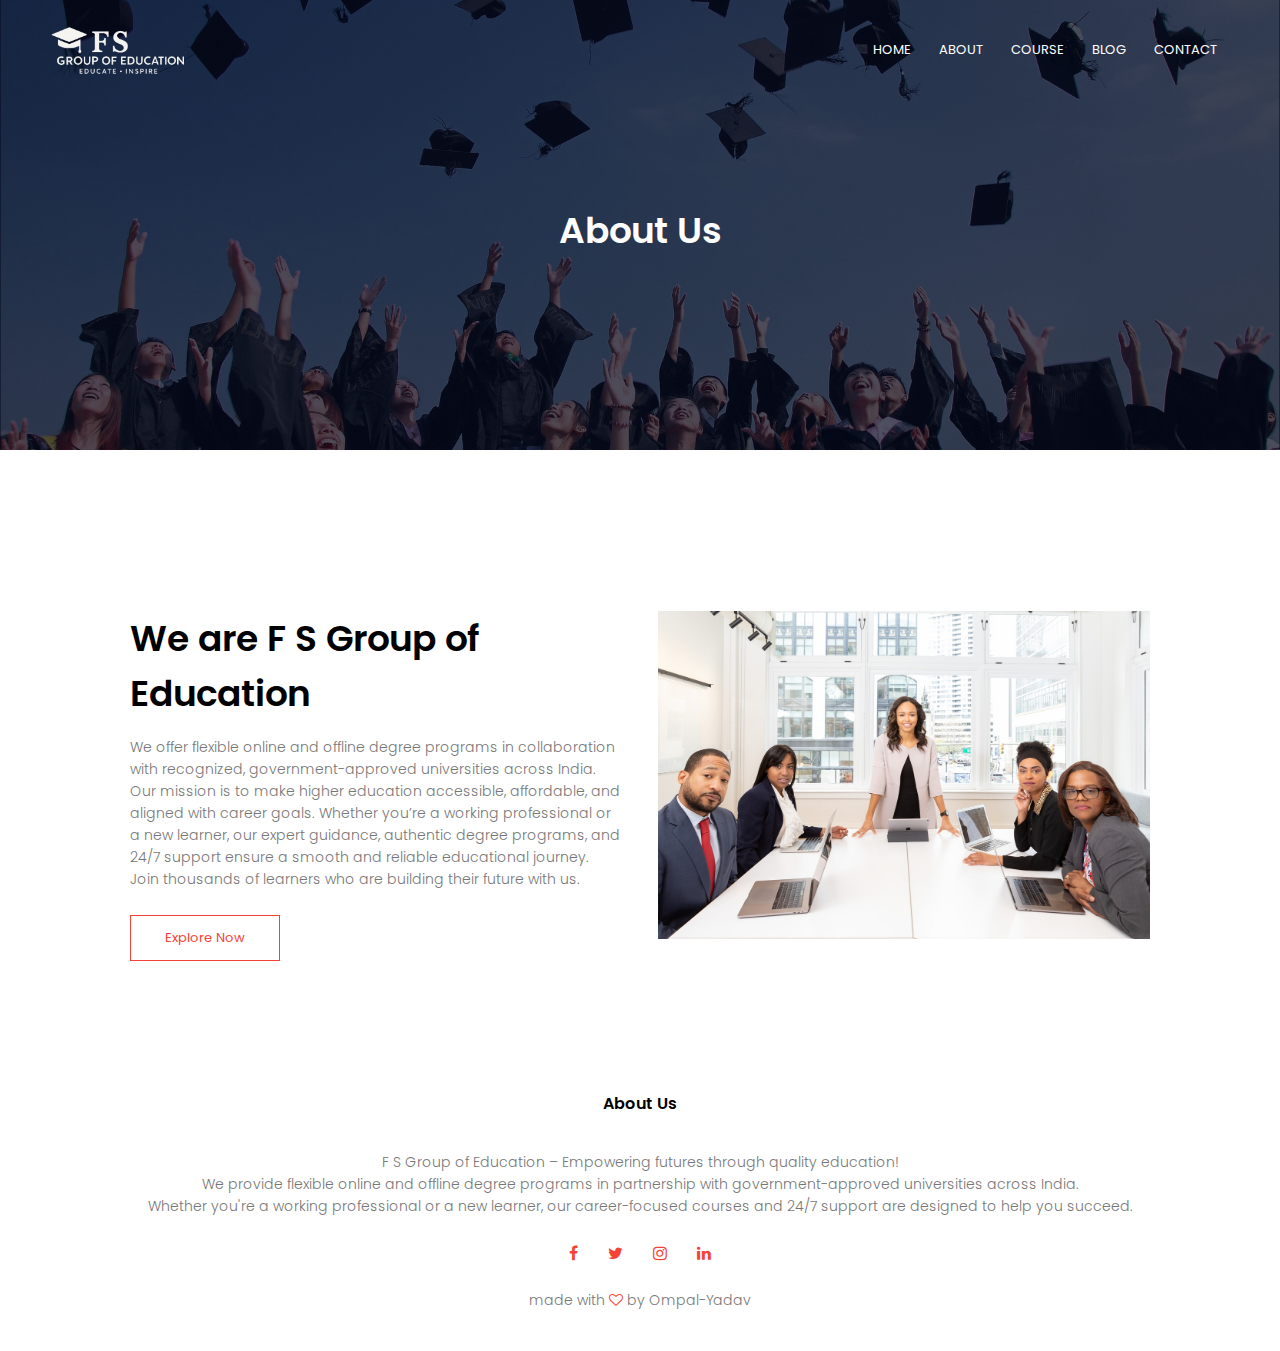
<file: about.html>
<html>
<head>
<meta name="viewport" content="width=device-width, initial-scale=1.0">
<title>University Website</title>
<link rel="stylesheet" href="style.css">
<link href="https://fonts.googleapis.com/css?family=Poppins:100,200,300,400,600,700&display=swap" rel="stylesheet">
<link rel="stylesheet" href="https://stackpath.bootstrapcdn.com/font-awesome/4.7.0/css/font-awesome.min.css"> 
</head>
<body>
    <section class="sub-header">
        <nav>
            <a href="index.html"><img src="images/ChatGPT_Image_Jul_21__2025__05_27_04_PM-removebg-preview.png"></a>
            <div class="nav-links" id="navLinks">  
                <i class="fa fa-close" onclick="hideMenu()"></i>
                <ul>
                    <li><a href="index.html">HOME</a></li>
                    <li><a href="about.html">ABOUT</a></li>
                    <li><a href="course.html">COURSE</a></li>
                    <li><a href="blog.html">BLOG</a></li>
                    <li><a href="contact.html">CONTACT</a></li>
                </ul>
            </div>
            <i class="fa fa-bars" onclick="showMenu()"></i>
        </nav>   
            <h1>About Us</h1>
    </section>
    
    
<!------- about us content -------->
    
<section class="about-us">
    <div class="row">
        <div class="about-col">
            <h1>We are F S Group of Education</h1>     
            <p>We offer flexible online and offline degree programs in collaboration with recognized, government-approved universities across India. Our mission is to make higher education accessible, affordable, and aligned with career goals.
            Whether you’re a working professional or a new learner, our expert guidance, authentic degree programs, and 24/7 support ensure a smooth and reliable educational journey. Join thousands of learners who are building their future with us.</p>
            <a href="./index.html" class="hero-btn red-btn">Explore Now</a>
        </div>
        <div class="about-col">
            <img src="images/about.jpg">
        </div>
    </div>    
</section>
    
<!-------- footer ---------->
  
<section class="footer">
        <h4>About Us</h4>
        <p>F S Group of Education – Empowering futures through quality education! <br>

We provide flexible online and offline degree programs in partnership with government-approved universities across India. <br> Whether you're a working professional or a new learner, our career-focused courses and 24/7 support are designed to help you succeed.</p>
        <div class="icons">
            <a href="https://www.facebook.com/profile.php?id=100026346377918"><i class="fa fa-facebook"></i></a>
            <a href="https://www.facebook.com/profile.php?id=100026346377918"><i class="fa fa-twitter"></i></a>
            <a href="https://www.facebook.com/profile.php?id=100026346377918"><i class="fa fa-instagram"></i></a>
            <a href="https://www.linkedin.com/in/ompalyadav25/"><i class="fa fa-linkedin"></i></a>
            
        </div>
        <a href="https://www.linkedin.com/in/ompalyadav25/" class="footer-link"><p>made with <i class="fa fa-heart-o"></i> by Ompal-Yadav</p></a>
</section>    
  
<!----JavaScript for toggle menu---->
<script>
    var navLinks = document.getElementById("navLinks");

    function showMenu() {
        navLinks.style.right = "0";
    }

    function hideMenu() {
        navLinks.style.right = "-200px";
    }
</script> 
    
</body>
</html>
</file>
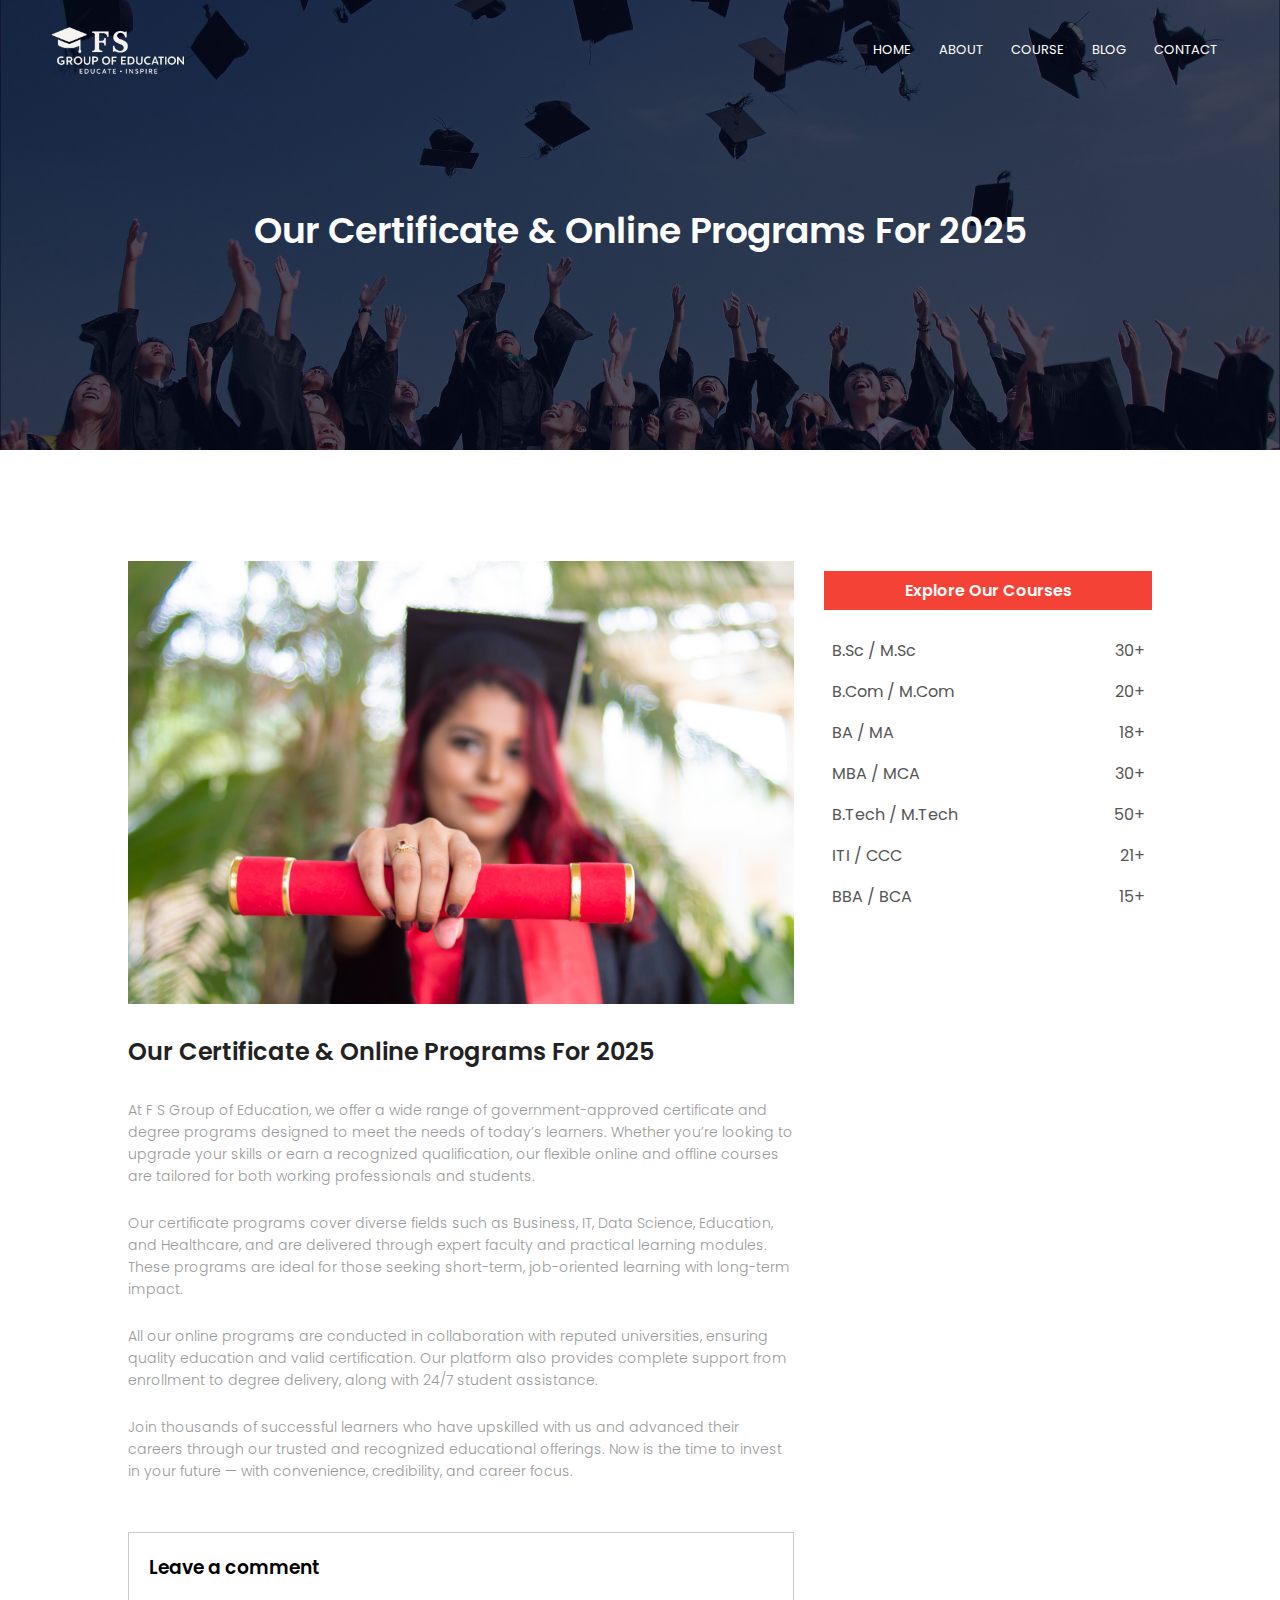
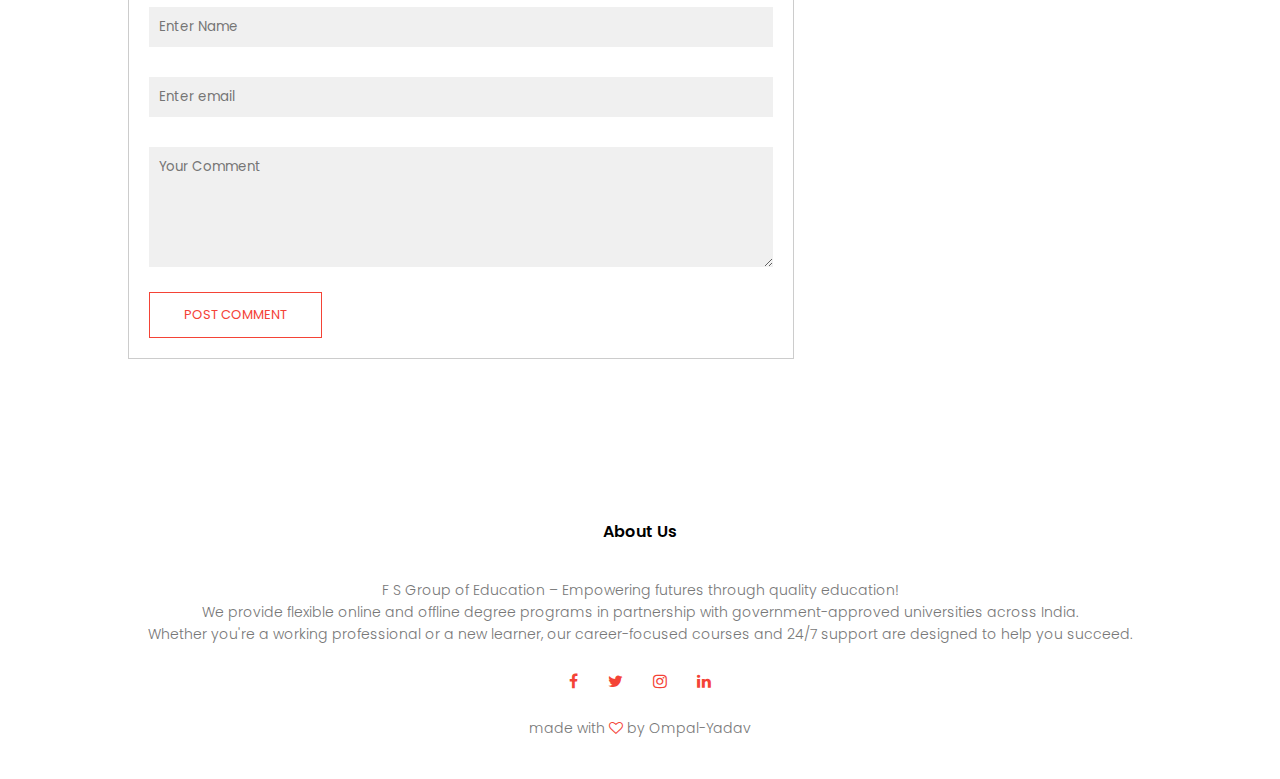
<file: blog.html>
<html>
<head>
<meta name="viewport" content="width=device-width, initial-scale=1.0">
<title>University Website</title>
<link rel="stylesheet" href="style.css">
<link href="https://fonts.googleapis.com/css?family=Poppins:100,200,300,400,600,700&display=swap" rel="stylesheet">
<link rel="stylesheet" href="https://stackpath.bootstrapcdn.com/font-awesome/4.7.0/css/font-awesome.min.css"> 
</head>
<body>
    <section class="sub-header">
        <nav>
            <a href="index.html"><img src="images/ChatGPT_Image_Jul_21__2025__05_27_04_PM-removebg-preview.png"></a>
            <div class="nav-links" id="navLinks">  
                <i class="fa fa-close" onclick="hideMenu()"></i>
                <ul>
                    <li><a href="index.html">HOME</a></li>
                    <li><a href="about.html">ABOUT</a></li>
                    <li><a href="course.html">COURSE</a></li>
                    <li><a href="blog.html">BLOG</a></li>
                    <li><a href="contact.html">CONTACT</a></li>
                </ul>
            </div>
            <i class="fa fa-bars" onclick="showMenu()"></i>
        </nav>
            <h1>Our Certificate & Online Programs For 2025</h1>
    </section>
    
<!---------- Blog Page Content ---------->
    
    <section class="blog-content">
    <div class="row">
    <div class="blog-left">
        <img src="images/certificate.jpg">
        <h2>Our Certificate & Online Programs For 2025</h2>
        
        <p>At F S Group of Education, we offer a wide range of government-approved certificate and degree programs designed to meet the needs of today’s learners. Whether you’re looking to upgrade your skills or earn a recognized qualification, our flexible online and offline courses are tailored for both working professionals and students.</p>
        <br>
        <p>Our certificate programs cover diverse fields such as Business, IT, Data Science, Education, and Healthcare, and are delivered through expert faculty and practical learning modules. These programs are ideal for those seeking short-term, job-oriented learning with long-term impact.</p>
        <br>
        <p>All our online programs are conducted in collaboration with reputed universities, ensuring quality education and valid certification. Our platform also provides complete support from enrollment to degree delivery, along with 24/7 student assistance.</p>
        <br>
         <p>Join thousands of successful learners who have upskilled with us and advanced their careers through our trusted and recognized educational offerings. Now is the time to invest in your future — with convenience, credibility, and career focus.</p>        
        <div class="comment-box">
            <h3>Leave a comment</h3>
            <form class="comment-form">
                    <input type="text" placeholder="Enter Name">
                    <input type="email" placeholder="Enter email">
                    <textarea rows="5" placeholder="Your Comment"></textarea>
                    <button type="submit" class="hero-btn red-btn">POST COMMENT</button>
            </form>
        </div>
    </div>
        
    <div class="blog-right">
        
        
            <h3>Explore Our Courses</h3>
            <div>
                <span>B.Sc / M.Sc</span>
                <span>30+</span>
            </div>
            <div>
                <span>B.Com / M.Com</span>
                <span>20+</span>
            </div>
            <div>
                <span>BA / MA</span>
                <span>18+</span>
            </div>
            <div>
                <span>MBA / MCA</span>
                <span>30+</span>
            </div>
            <div>
                <span>B.Tech / M.Tech</span>
                <span>50+</span>
            </div>
            <div>
                <span>ITI / CCC</span>
                <span>21+</span>
            </div>
            <div>
                <span>BBA / BCA</span>
                <span>15+</span>
            </div>
           
        </div> 
    
    </div>
    </section>
    
<!-------- footer ---------->

<section class="footer">
        <h4>About Us</h4>
        <p>F S Group of Education – Empowering futures through quality education! <br>

We provide flexible online and offline degree programs in partnership with government-approved universities across India. <br> Whether you're a working professional or a new learner, our career-focused courses and 24/7 support are designed to help you succeed.</p>
        <div class="icons">
            <a href="https://www.facebook.com/profile.php?id=100026346377918"><i class="fa fa-facebook"></i></a>
            <a href="https://www.facebook.com/profile.php?id=100026346377918"><i class="fa fa-twitter"></i></a>
            <a href="https://www.facebook.com/profile.php?id=100026346377918"><i class="fa fa-instagram"></i></a>
            <a href="https://www.linkedin.com/in/ompalyadav25/"><i class="fa fa-linkedin"></i></a>
            
        </div>
        <a href="https://www.linkedin.com/in/ompalyadav25/" class="footer-link"><p>made with <i class="fa fa-heart-o"></i> by Ompal-Yadav</p></a>
</section>    

  
<!----JavaScript for toggle menu---->
<script>
    var navLinks = document.getElementById("navLinks");

    function showMenu() {
        navLinks.style.right = "0";
    }

    function hideMenu() {
        navLinks.style.right = "-200px";
    }
</script> 
    
</body>
</html>
</file>
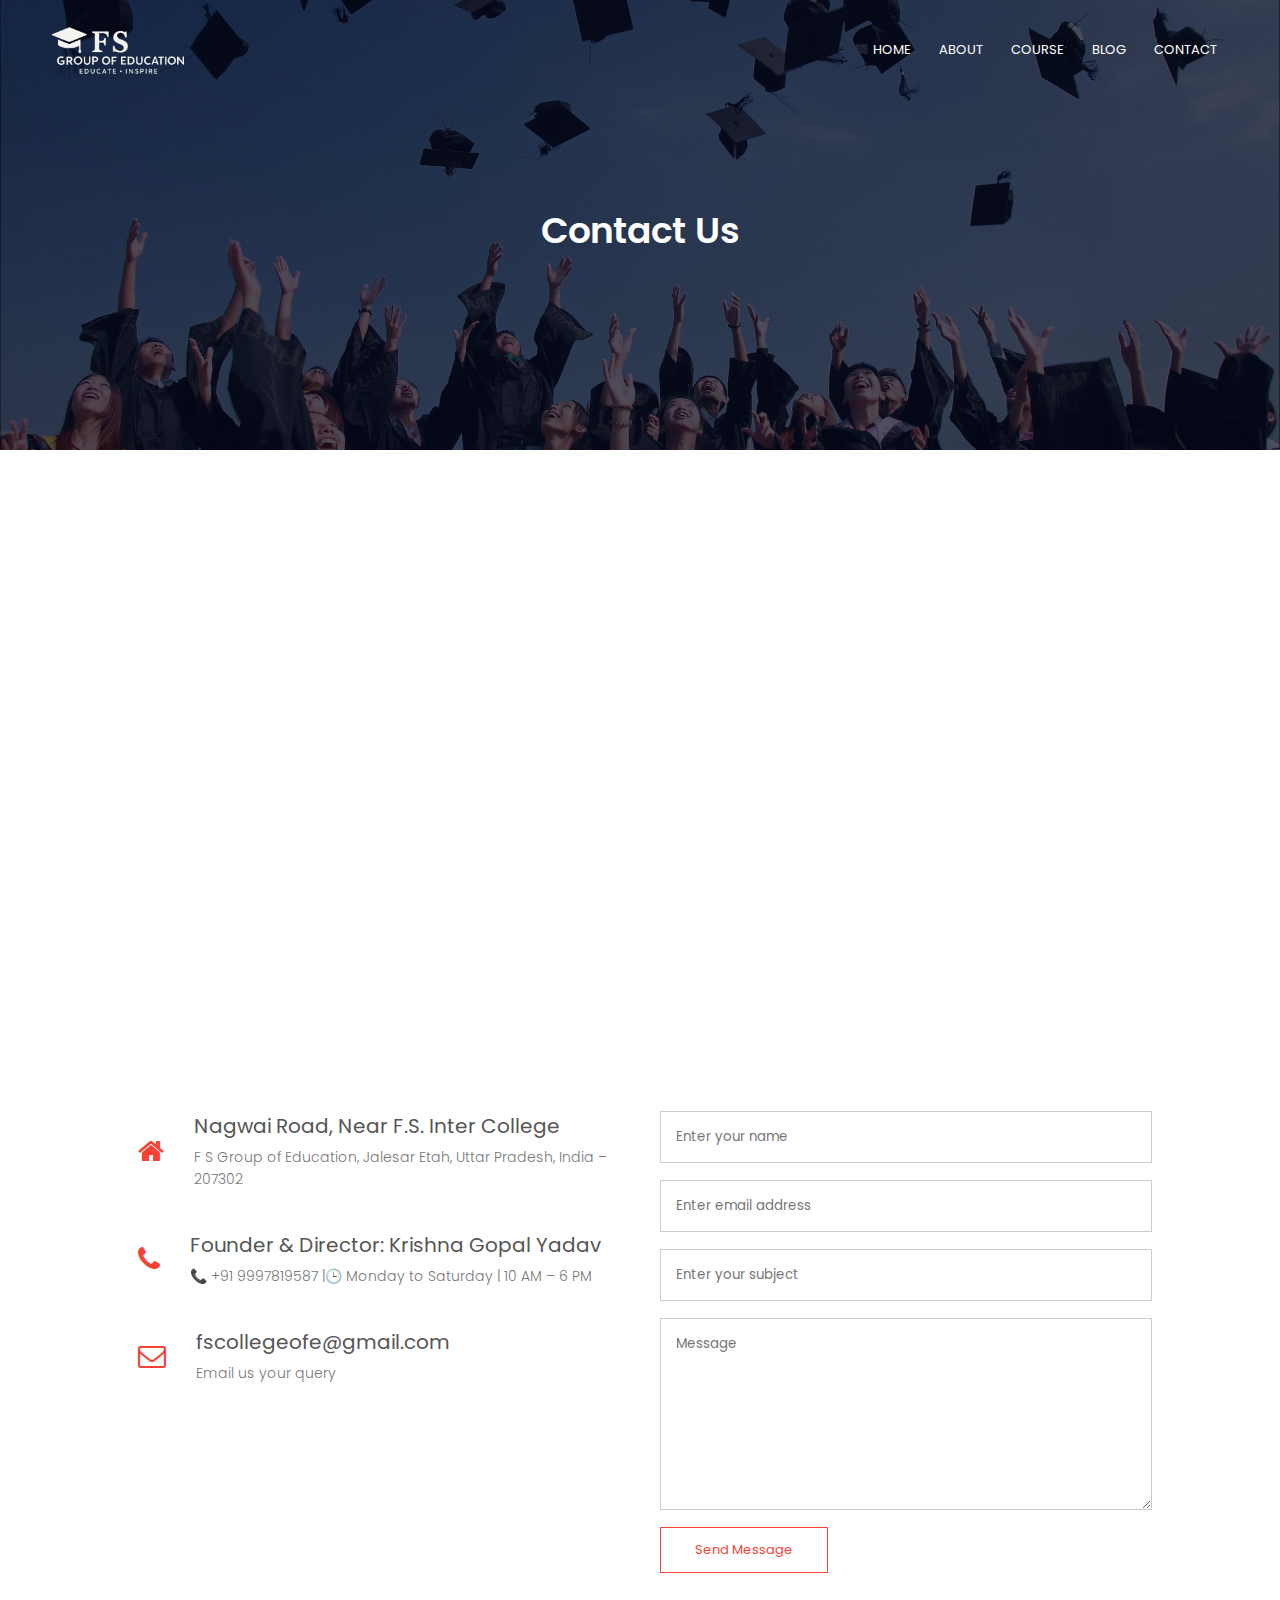
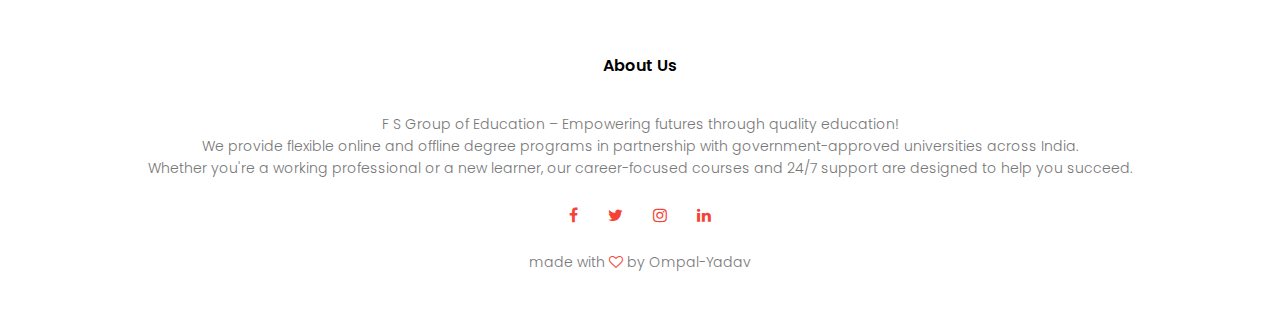
<file: contact.html>
<html>

<head>
    <meta name="viewport" content="width=device-width, initial-scale=1.0">
    <title>University Website Design</title>
    <link rel="stylesheet" href="style.css">
    <link href="https://fonts.googleapis.com/css?family=Poppins:100,200,300,400,600,700&display=swap" rel="stylesheet">
    <link rel="stylesheet" href="https://stackpath.bootstrapcdn.com/font-awesome/4.7.0/css/font-awesome.min.css">
</head>

<body>
    <section class="sub-header">
        <nav>
            <a href="index.html"><img src="images/ChatGPT_Image_Jul_21__2025__05_27_04_PM-removebg-preview.png"></a>
            <div class="nav-links" id="navLinks">
                <i class="fa fa-close" onclick="hideMenu()"></i>
                <ul>
                    <li><a href="index.html">HOME</a></li>
                    <li><a href="about.html">ABOUT</a></li>
                    <li><a href="course.html">COURSE</a></li>
                    <li><a href="blog.html">BLOG</a></li>
                    <li><a href="contact.html">CONTACT</a></li>
                </ul>
            </div>
            <i class="fa fa-bars" onclick="showMenu()"></i>
        </nav>
        <h1>Contact Us</h1>
    </section>


    <!------- Contact Us ------->


    <section class="location">
       <iframe src="https://www.google.com/maps/embed?pb=!1m18!1m12!1m3!1d3540.3734217660776!2d78.2364756!3d27.4576316!2m3!1f0!2f0!3f0!3m2!1i1024!2i768!4f13.1!3m3!1m2!1s0x39748bc79b316633%3A0xa5f3c71473121696!2sKrishna%20Group%20of%20Education!5e0!3m2!1sen!2sin!4v1753260486717!5m2!1sen!2sin" width="600" height="450" style="border:0;" allowfullscreen="" loading="lazy" referrerpolicy="no-referrer-when-downgrade"></iframe>
    </section>

    <section class="contact-us">
        <div class="row">
            <div class="contact-col">
                <div>
                    <i class="fa fa-home"></i>
                    <span>
                        <h5>Nagwai Road, Near F.S. Inter College</h5>
                        <p>F S Group of Education, Jalesar
                            Etah, Uttar Pradesh, India – 207302</p>
                    </span>
                </div>
                <div>
                    <i class="fa fa-phone"></i>
                    <span>
                        <h5>Founder & Director: Krishna Gopal Yadav</h5>
                        <p>📞 +91 9997819587 |🕒 Monday to Saturday | 10 AM – 6 PM</p>
                    </span>
                </div>
                <div>
                    <i class="fa fa-envelope-o"></i>
                    <span>
                        <h5>fscollegeofe@gmail.com</h5>
                        <p>Email us your query</p>
                    </span>
                </div>
            </div>
            <div class="contact-col">
                <form method="post" action="contact-form-handler.php">
                    <input type="text" name="name" placeholder="Enter your name" required>
                    <input type="email" name="email" placeholder="Enter email address" required>
                    <input type="text" name="subject" placeholder="Enter your subject" required>
                    <textarea rows="8" name="message" placeholder="Message" required></textarea>
                    <button type="submit" class="hero-btn red-btn">Send Message</button>
                </form>
            </div>
        </div>
    </section>

    <!-------- footer ---------->
       <section class="footer">
        <h4>About Us</h4>
        <p>F S Group of Education – Empowering futures through quality education! <br>

We provide flexible online and offline degree programs in partnership with government-approved universities across India. <br> Whether you're a working professional or a new learner, our career-focused courses and 24/7 support are designed to help you succeed.</p>
        <div class="icons">
            <a href="https://www.facebook.com/profile.php?id=100026346377918"><i class="fa fa-facebook"></i></a>
            <a href="https://www.facebook.com/profile.php?id=100026346377918"><i class="fa fa-twitter"></i></a>
            <a href="https://www.facebook.com/profile.php?id=100026346377918"><i class="fa fa-instagram"></i></a>
            <a href="https://www.linkedin.com/in/ompalyadav25/"><i class="fa fa-linkedin"></i></a>
            
        </div>
        <a href="https://www.linkedin.com/in/ompalyadav25/" class="footer-link"><p>made with <i class="fa fa-heart-o"></i> by Ompal-Yadav</p></a>
</section>    


    <!----JavaScript for toggle menu---->
    <script>
        var navLinks = document.getElementById("navLinks");

        function showMenu() {
            navLinks.style.right = "0";
        }

        function hideMenu() {
            navLinks.style.right = "-200px";
        }
    </script>

</body>

</html>
</file>
<file: style.css>
*{
    margin: 0;
    padding: 0;
    font-family: 'Poppins', sans-serif;
}
.header{
    min-height: 100vh;
    width: 100%;
    background-image: linear-gradient(rgba(4,9,30,0.7),rgba(4,9,30,0.7)),url(images/clg6.jpg);
    background-position: center;
    background-size: cover;
    position: relative;
    overflow: hidden;
}

nav{
    display: flex;
    padding: 2% 4%;
    justify-content: space-between;
    align-items: center;
}
nav img{
    width: 135px;
}
.nav-links{
    flex: 1;
    text-align: right;
}
.nav-links ul li{
    list-style: none;
    display: inline-block;
    padding: 8px 12px;
    position: relative;
}
.nav-links ul li a{
    color: #fff;
    text-decoration: none;
    font-size: 13px;
}
.nav-links ul li::after{
    content: '';
    width: 0%;
    height: 2px;
    background: #f44336;
    display: block;
    margin: auto;
    transition: .5s;    
}
.nav-links ul li:hover::after{
    width: 100%;
}
nav .fa{
    display: none;
}

.text-box{
    width: 90%;
    color: #fff;
    position: absolute;
    top: 50%;
    left: 50%;
    transform: translate(-50%, -50%);
    text-align: center;
}
.text-box h1{
    font-size: 62px;
}
.text-box p{
    margin: 20px 0 40px;
    font-size: 14px;
    color: #fff;
}
.hero-btn {
    display: inline-block;
    text-decoration: none;
    color: #fff;
    border: 1px solid #fff;
    padding: 12px 34px;
    font-size: 13px;
    background: transparent;
    position: relative;
    cursor: pointer;
    transition: 1s;
}

.hero-btn:hover{
    border: 1px solid #f44336;
    background: #f44336;
}


@media(max-width: 700px)
{
   .nav-links ul li
    {
        display: block;
    }
    .nav-links
    {
        position: fixed;
        background: #f44336;
        height: 100vh;
        width: 200px;
        top: 0;
        right: -200px;
        text-align: left;
        z-index: 2;
        transition: 0.5s;
    }
    .nav-links ul{
        padding: 30px;
    }
    nav .fa{
        display: block;
        color: #fff;
        margin: 10px;
        font-size: 22px;
        cursor: pointer; 
    }
    .text-box h1{
        font-size: 20px;
    }
}

/*---------- course --------*/

.course{
    width: 80%;
    margin: auto;
    text-align: center;
    padding-top: 100px;
}
h1{
    font-size: 36px;
    font-weight: 600;
}
p{
    color: #777;
    font-size: 14px;
    font-weight: 300;
    line-height: 22px;
    padding: 10px;
}
.row{
    margin-top: 5%;
    display: flex;
    justify-content: space-between;  
}
  
.course-col{
    flex-basis: 31%;
    background: #fff3f3;
    border-radius: 10px;
    margin-bottom: 5%;
    padding: 20px 12px;
    box-sizing: border-box;
    transition: .5s;
}
h3{
    text-align: center;
    font-weight: 600;
    margin: 10px 0;
}
.course-col:hover{
    box-shadow: 0 0 20px 0px rgba(0, 0, 0, 0.2);
}

@media (max-width:700px){
    .row{
        flex-direction: column;
    }
} 

/*---------------- campus ----------------*/

.campus{
    width: 80%;
    margin: auto;
    text-align: center;
    padding-top: 50px;
}
.campus-col{
    flex-basis: 32%;
    border-radius: 10px;
    margin-bottom: 30px;
    position: relative;
    overflow: hidden;
}
.campus-col img{
    width: 100%;
}

.layer{
    background: transparent;
    height: 100%;
    width: 100%;
    top: 0;
    left: 0;
    position: absolute;
    transition: .5s;
}
.layer:hover{
    background: rgba(226, 0, 0, 0.7);
}
.layer h3{
    width: 100%;
    font-weight: 500;
    color: #fff;
    font-size: 26px;
    bottom: 0;
    left: 50%;
    transform: translateX(-50%);
    position: absolute;
    opacity: 0;
    transition: .5s;
}
.layer:hover h3{
    bottom: 49%;
    opacity: 1;
}

/*-------------- Facilities ----------------*/

.facility{
    width: 80%;
    margin: auto;
    text-align: center;
    padding-top: 100px;
}
.facility-col{
    flex-basis: 31%;
    border-radius: 10px;
    margin-bottom: 5%;
    text-align: left;
}
.facility-col img{
    width: 100%;
    border-radius: 10px;
}
.facility-col p{
    padding: 0;
}
.facility-col h3{
    margin-top: 16px;
    margin-bottom: 15px;
    text-align: left;
}

/*---------------- testimonials ------------------*/

.testimonials{
    width: 80%;
    margin: auto;
    padding-top: 100px;
    text-align: center;
}

.testimonial-col{
    flex-basis: 44%;
    border-radius: 10px;
    margin-bottom: 5%;
    text-align: left;
    background: #fff3f3;
    padding: 25px;
    cursor: pointer;
    display: flex;
}
.testimonial-col img{
    height: 40px;
    margin-left: 5px;
    margin-right: 30px;
    border-radius: 50%;
}
.testimonial-col p{
    padding: 0;
}
.testimonial-col h3{
    margin-top: 15px;
    text-align: left;
}
.testimonial-col .fa{
    color: #f44336;
}

@media(max-width:700px){
    .testimonial-col img{
        margin-left: 0px;
        margin-right: 15px;
    }
}

/*-------- Call To Action ----------*/


.cta{
    margin: 100px auto;
    width: 80%;
    background-image: linear-gradient(rgba(0,0,0,0.7),rgba(0,0,0,0.7)),url(images/banner2.jpg);
    background-position: center;
    background-size: cover;
    border-radius: 10px;
    text-align: center;
    padding: 100px 0;
}
.cta h1{
    color: #fff;
    margin-bottom: 40px; 
    padding: 0; 
}

@media(max-width:700px){
    .cta h1{
        font-size: 24px;
    }
}

/*--------------Footer---------------*/

.footer{
    width: 100%;
    text-align: center;
    padding: 30px 0;
}
.footer h4{
    margin-bottom: 25px;
    margin-top: 20px;
    font-weight: 600;
}

.icons .fa{
    color: #f44336;
    margin: 0 13px;
    cursor: pointer;
    padding: 18px 0;
}
.fa-heart-o{
    color: #f44336;
}


/*--------------- About Us Page --------------*/


.sub-header{
    height: 50vh;
    width: 100%;
    background-image: linear-gradient(rgba(4,9,30,0.7),rgba(4,9,30,0.7)),url(images/background.jpg);
    background-position: center;
    background-size: cover;
    text-align: center;
    color: #fff;
}
.sub-header h1{
    margin-top: 100px;
}
.about-us{
    width: 80%;
    margin: auto;
    padding-top: 80px;
    padding-bottom: 50px;
}

.about-col{
    flex-basis: 48%;
    padding: 30px 2px;
}
.about-col h1{
    padding-top: 0;
}
.about-col p{
    padding: 15px 0 25px;
}

.hero-btn.red-btn{
    border: 1px solid #f44336;
    background: transparent;
    color: #f44336;
}
.hero-btn.red-btn:hover{
    border: 1px solid #f44336;
    background: #f44336;
    color: #fff;
}
.hero-btn.red-btn::after{
    background: #f44336;
}
.hero-btn.red-btn::before{
    background: #f44336;
}
.content-image{
    flex-basis: 50%;
}
.about-col img{
    width: 100%;
}

/*---------- Blog Page -------------*/

.blog-content{
    width: 80%;
    margin: auto;
    padding: 60px 0;
}
.blog-left{
    flex-basis: 65%;
}
.blog-right{
    flex-basis: 32%;
}
.blog-left img{
    width: 100%;
}
.blog-left h2{
    color: #222;
    font-weight: 600;
    margin: 30px 0;
}
.blog-left p{
    color: #999;
    padding: 0;
}

.blog-right h3{
    background: #f44336;
    color: #fff;
    padding: 7px 0;
    font-size: 16px;
    margin-bottom: 20px;
}
.blog-right div{
    display: flex;
    align-items: center;
    justify-content: space-between;
    color: #555;
    padding: 8px;
    box-sizing: border-box;
}

.comment-box{
    border: 1px solid #ccc;
    margin: 50px 0;
    padding: 10px 20px;
}

.comment-box h3{
    text-align: left;
}
.comment-form input, .comment-form textarea{
    width: 100%;
    padding: 10px;
    margin: 15px 0;
    box-sizing: border-box;
    border: none;
    outline: none;
    background: #f0f0f0;
}
.comment-form button{
    margin: 10px 0;
}


@media (max-width:700px){
    .sub-header h1{
        font-size: 24px;
    }
} 


/*------- Contact Us Page ------------*/

.location{
    width: 80%;
    margin: auto;
    padding: 80px 0;
}
.location iframe{
    width: 100%;
}

.contact-us{
    width: 80%;
    margin: auto;
}
.contact-col{
    flex-basis: 48%;
    margin-bottom: 30px;
}

.contact-col div{
    display: flex;
    align-items: center;
    margin-bottom: 40px;
}

.contact-col div .fa{
    font-size: 28px;
    color: #f44336;
    margin: 10px;
    margin-right: 30px;
}
    
.contact-col div p{
    padding: 0;
}
.contact-col div h5{
    font-size: 20px;
    margin-bottom: 5px;
    color: #555;
    font-weight: 400;
    
}
.contact-col input, .contact-col textarea{
    width: 100%;
    padding: 15px;
    margin-bottom: 17px;
    outline: none;
    border: 1px solid #ccc;
}

.footer-link{
    text-decoration: none;
    color: #777;
}
</file>
